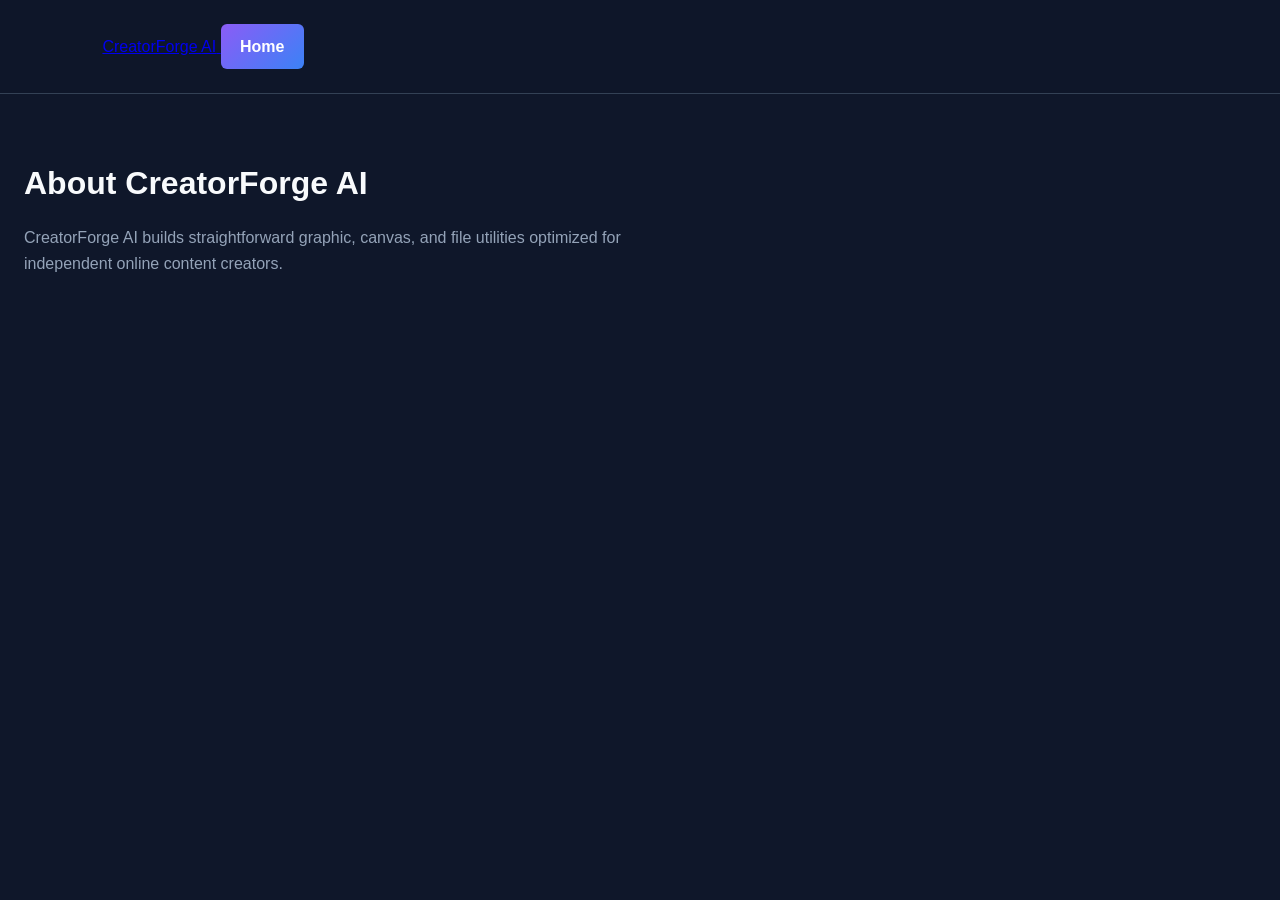
<file: pages/about.html>
<!DOCTYPE html>
<html lang="en">
<head>
    <meta charset="UTF-8">
    <meta name="viewport" content="width=device-width, initial-scale=1.0">
    <title>About Us – CreatorForge AI</title>
    <link rel="stylesheet" href="../css/style.css">
    <link rel="stylesheet" href="../css/components.css">
</head>
<body>
    <header class="navbar">
        <div class="container nav-container">
            <a href="../index.html" class="brand-logo">
                <span class="logo-text">CreatorForge <span class="accent-text">AI</span></span>
            </a>
            <a href="../index.html" class="btn btn-secondary btn-sm">Home</a>
        </div>
    </header>
    <main class="container" style="padding: 4rem 1.5rem;">
        <h1>About CreatorForge AI</h1>
        <p style="color: var(--text-muted); margin-top: 1rem; max-width: 600px;">CreatorForge AI builds straightforward graphic, canvas, and file utilities optimized for independent online content creators.</p>
    </main>
</body>
</html>
</file>
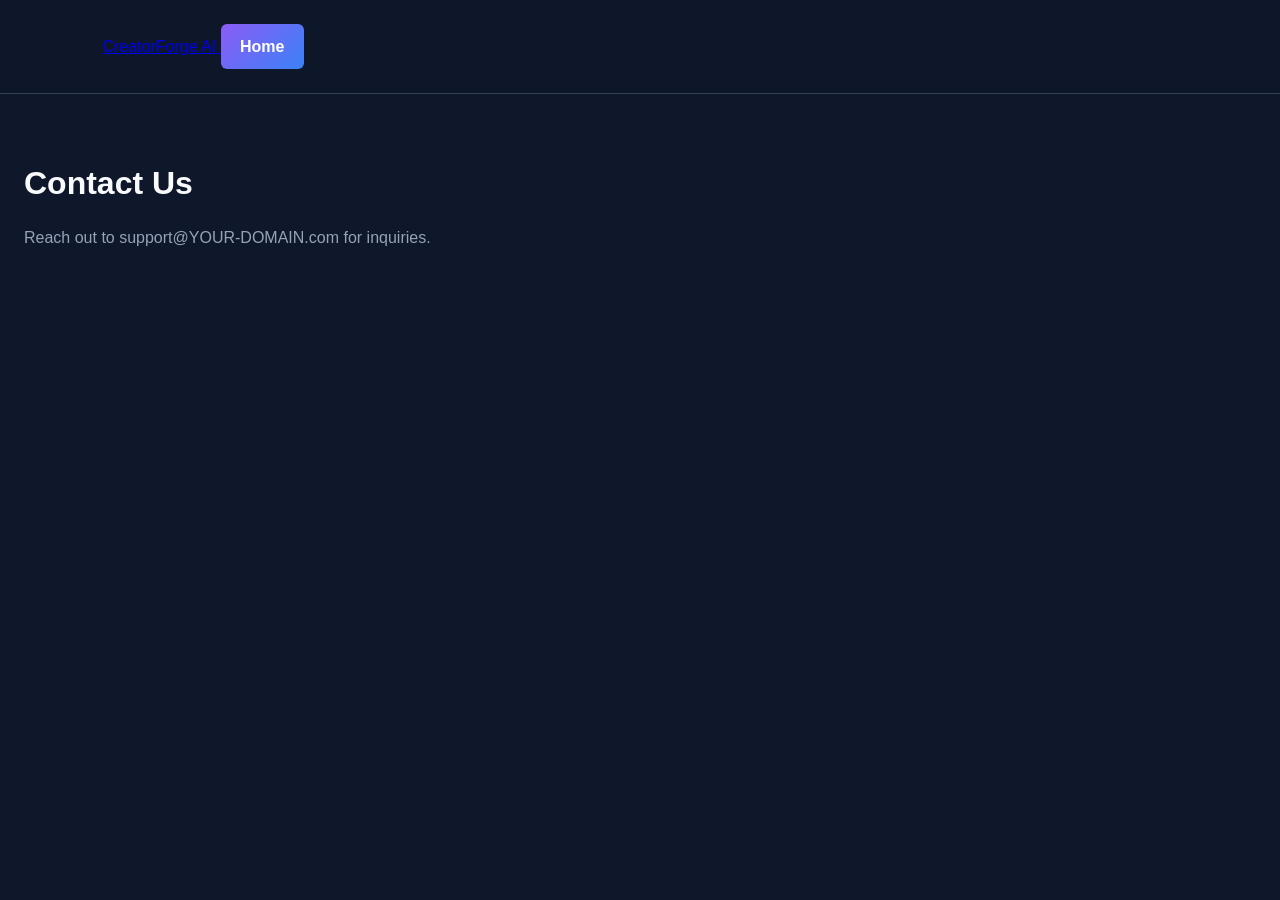
<file: pages/contact.html>
<!DOCTYPE html>
<html lang="en">
<head>
    <meta charset="UTF-8">
    <meta name="viewport" content="width=device-width, initial-scale=1.0">
    <title>Contact – CreatorForge AI</title>
    <link rel="stylesheet" href="../css/style.css">
    <link rel="stylesheet" href="../css/components.css">
</head>
<body>
    <header class="navbar">
        <div class="container nav-container">
            <a href="../index.html" class="brand-logo">
                <span class="logo-text">CreatorForge <span class="accent-text">AI</span></span>
            </a>
            <a href="../index.html" class="btn btn-secondary btn-sm">Home</a>
        </div>
    </header>
    <main class="container" style="padding: 4rem 1.5rem;">
        <h1>Contact Us</h1>
        <p style="color: var(--text-muted); margin-top: 1rem;">Reach out to support@YOUR-DOMAIN.com for inquiries.</p>
    </main>
</body>
</html>
</file>
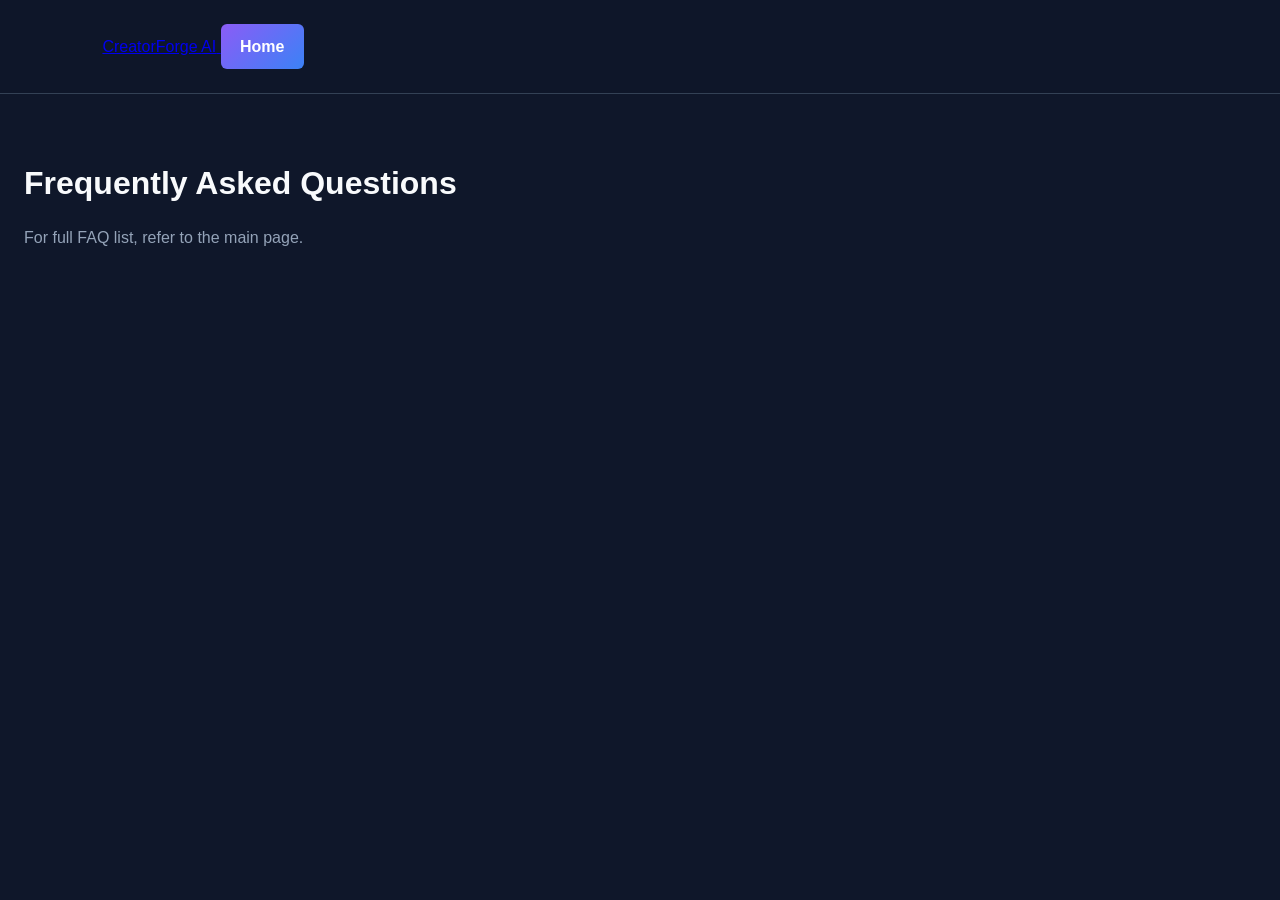
<file: pages/faq.html>
<!DOCTYPE html>
<html lang="en">
<head>
    <meta charset="UTF-8">
    <meta name="viewport" content="width=device-width, initial-scale=1.0">
    <title>FAQ – CreatorForge AI</title>
    <link rel="stylesheet" href="../css/style.css">
    <link rel="stylesheet" href="../css/components.css">
</head>
<body>
    <header class="navbar">
        <div class="container nav-container">
            <a href="../index.html" class="brand-logo">
                <span class="logo-text">CreatorForge <span class="accent-text">AI</span></span>
            </a>
            <a href="../index.html" class="btn btn-secondary btn-sm">Home</a>
        </div>
    </header>
    <main class="container" style="padding: 4rem 1.5rem;">
        <h1>Frequently Asked Questions</h1>
        <p style="color: var(--text-muted); margin-top: 1rem;">For full FAQ list, refer to the main page.</p>
    </main>
</body>
</html>
</file>
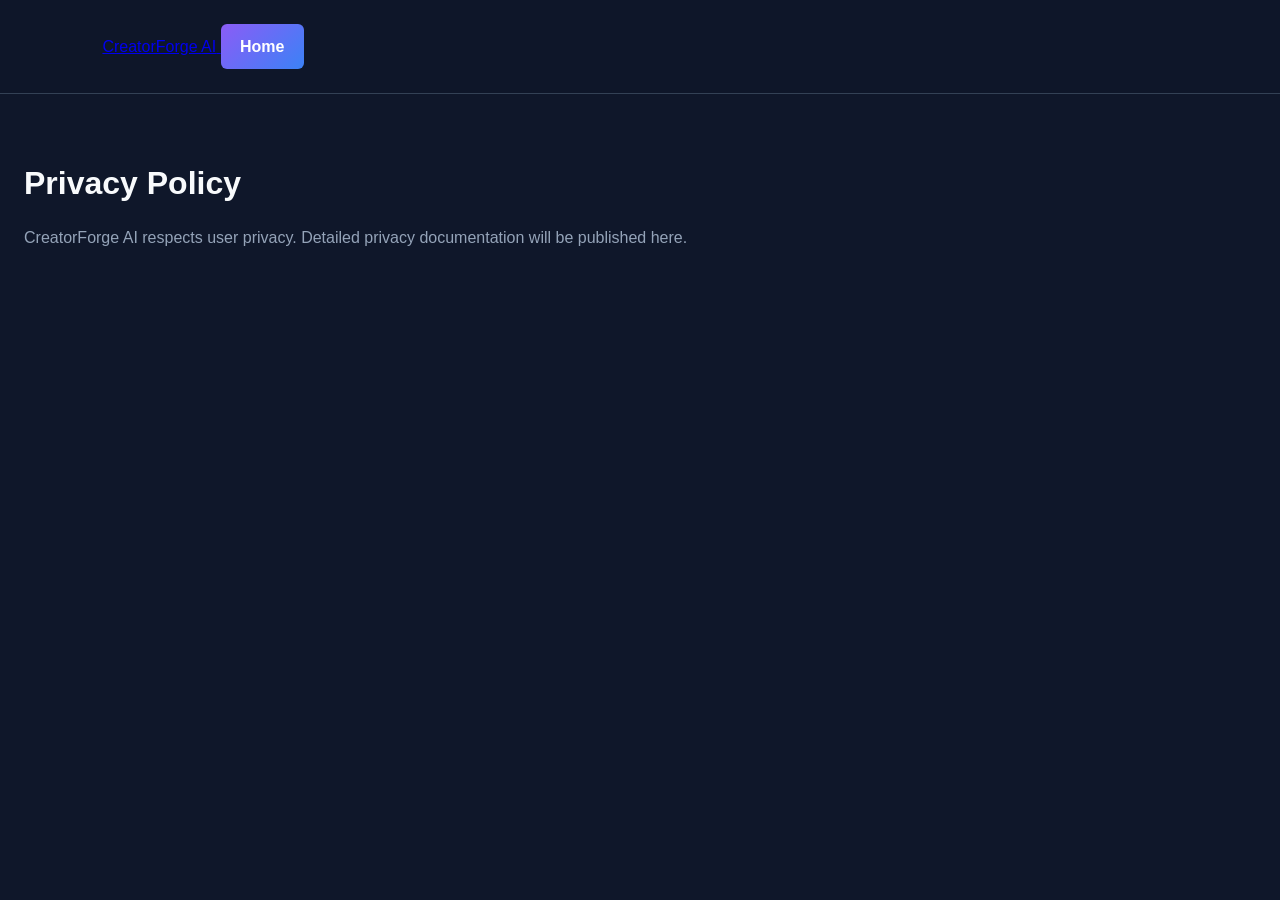
<file: pages/privacy.html>
<!DOCTYPE html>
<html lang="en">
<head>
    <meta charset="UTF-8">
    <meta name="viewport" content="width=device-width, initial-scale=1.0">
    <title>Privacy Policy – CreatorForge AI</title>
    <link rel="stylesheet" href="../css/style.css">
    <link rel="stylesheet" href="../css/components.css">
</head>
<body>
    <header class="navbar">
        <div class="container nav-container">
            <a href="../index.html" class="brand-logo">
                <span class="logo-text">CreatorForge <span class="accent-text">AI</span></span>
            </a>
            <a href="../index.html" class="btn btn-secondary btn-sm">Home</a>
        </div>
    </header>
    <main class="container" style="padding: 4rem 1.5rem;">
        <h1>Privacy Policy</h1>
        <p style="color: var(--text-muted); margin-top: 1rem;">CreatorForge AI respects user privacy. Detailed privacy documentation will be published here.</p>
    </main>
</body>
</html>
</file>
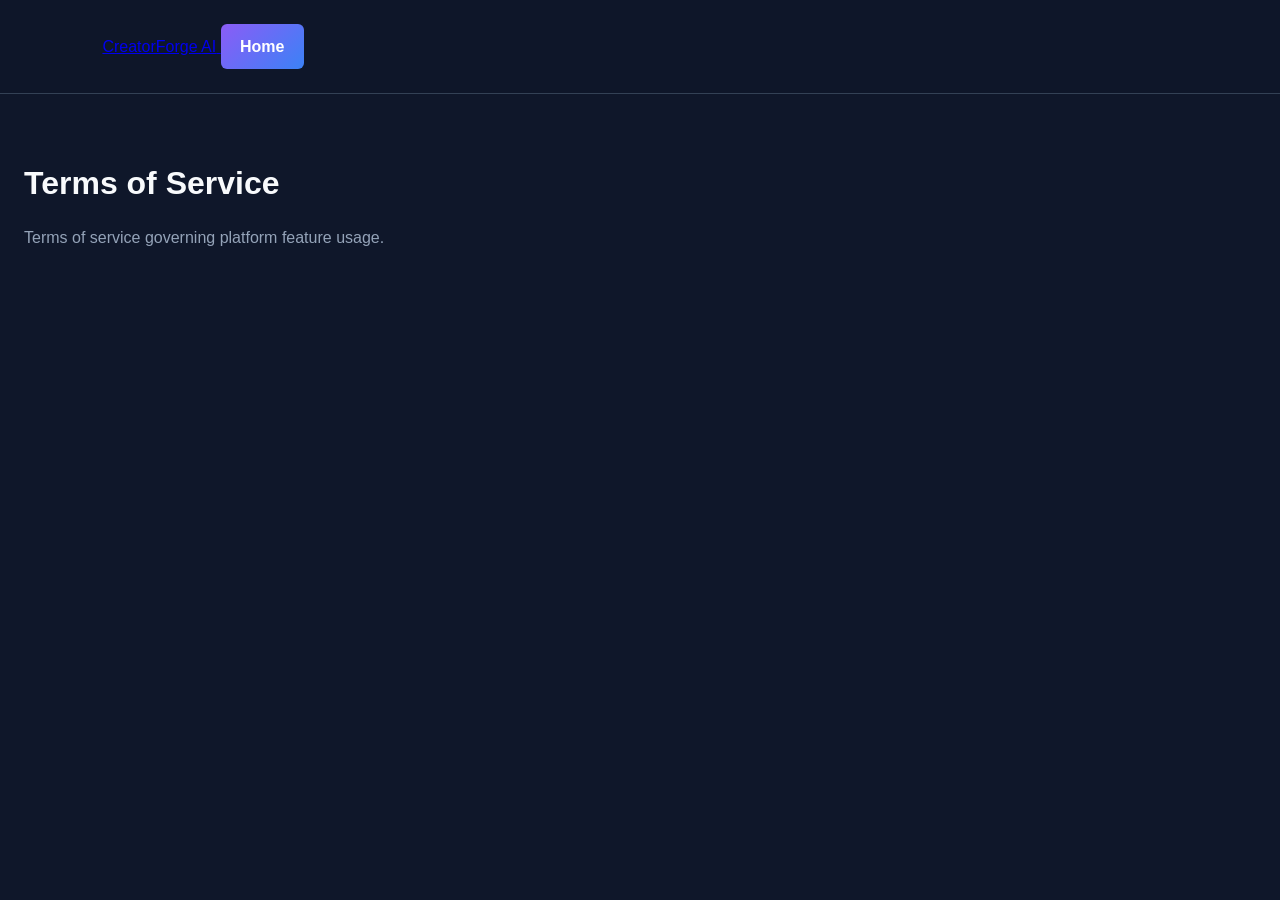
<file: pages/terms.html>
<!DOCTYPE html>
<html lang="en">
<head>
    <meta charset="UTF-8">
    <meta name="viewport" content="width=device-width, initial-scale=1.0">
    <title>Terms of Service – CreatorForge AI</title>
    <link rel="stylesheet" href="../css/style.css">
    <link rel="stylesheet" href="../css/components.css">
</head>
<body>
    <header class="navbar">
        <div class="container nav-container">
            <a href="../index.html" class="brand-logo">
                <span class="logo-text">CreatorForge <span class="accent-text">AI</span></span>
            </a>
            <a href="../index.html" class="btn btn-secondary btn-sm">Home</a>
        </div>
    </header>
    <main class="container" style="padding: 4rem 1.5rem;">
        <h1>Terms of Service</h1>
        <p style="color: var(--text-muted); margin-top: 1rem;">Terms of service governing platform feature usage.</p>
    </main>
</body>
</html>
</file>
<file: css/style.css>
/* CreatorForge AI - Main Stylesheet */
:root {
  --bg-dark: #0f172a;
  --bg-card: #1e293b;
  --accent-purple: #8b5cf6;
  --accent-blue: #3b82f6;
  --text-main: #f8fafc;
  --text-muted: #94a3b8;
  --border-color: #334155;
}

* {
  box-sizing: border-box;
  margin: 0;
  padding: 0;
  font-family: 'Segoe UI', Tahoma, Geneva, Verdana, sans-serif;
}

body {
  background-color: var(--bg-dark);
  color: var(--text-main);
  line-height: 1.6;
}

/* Navbar */
.navbar {
  display: flex;
  justify-content: space-between;
  align-items: center;
  padding: 1.5rem 8%;
  background-color: rgba(15, 23, 42, 0.9);
  backdrop-filter: blur(10px);
  position: sticky;
  top: 0;
  z-index: 100;
  border-bottom: 1px solid var(--border-color);
}

.logo {
  font-size: 1.5rem;
  font-weight: 700;
  color: #fff;
}

.logo span {
  color: var(--accent-purple);
}

/* Hero Section */
.hero {
  text-align: center;
  padding: 5rem 1rem 3rem;
  max-width: 800px;
  margin: 0 auto;
}

.hero h1 {
  font-size: 2.8rem;
  margin-bottom: 1rem;
  background: linear-gradient(135deg, #a78bfa, #38bdf8);
  -webkit-background-clip: text;
  -webkit-text-fill-color: transparent;
}

.hero p {
  color: var(--text-muted);
  font-size: 1.2rem;
  margin-bottom: 2rem;
}

/* Tools Section & Grid */
.tools-section {
  padding: 2rem 8% 5rem;
  max-width: 1200px;
  margin: 0 auto;
}

.tools-section h2 {
  text-align: center;
  margin-bottom: 2.5rem;
  font-size: 2rem;
}

.tools-grid {
  display: grid;
  grid-template-columns: repeat(auto-fit, minmax(250px, 1fr));
  gap: 2rem;
}

.tool-card {
  background-color: var(--bg-card);
  padding: 2rem;
  border-radius: 12px;
  border: 1px solid var(--border-color);
  transition: transform 0.3s ease, border-color 0.3s ease;
  display: flex;
  flex-direction: column;
  justify-content: space-between;
  text-decoration: none;
  color: inherit;
}

.tool-card:hover {
  transform: translateY(-5px);
  border-color: var(--accent-purple);
}

.tool-icon {
  font-size: 2.5rem;
  margin-bottom: 1rem;
}

.tool-card h3 {
  font-size: 1.3rem;
  margin-bottom: 0.5rem;
}

.tool-card p {
  color: var(--text-muted);
  font-size: 0.95rem;
  margin-bottom: 1.5rem;
}

.btn {
  display: inline-block;
  padding: 0.6rem 1.2rem;
  background: linear-gradient(135deg, var(--accent-purple), var(--accent-blue));
  color: #fff;
  text-decoration: none;
  border-radius: 6px;
  font-weight: 600;
  text-align: center;
}

/* Footer */
footer {
  text-align: center;
  padding: 2rem;
  border-top: 1px solid var(--border-color);
  color: var(--text-muted);
  font-size: 0.9rem;
}
</file>
<file: css/components.css>
/* Cards Layout Structure */
.card {
    background: var(--bg-surface);
    border: 1px solid var(--border-color);
    border-radius: var(--radius-md);
    padding: 1.75rem;
    transition: var(--transition);
}

.card:hover {
    border-color: var(--primary);
    transform: translateY(-4px);
    box-shadow: var(--shadow-md);
}

/* Tools Grid */
.tools-grid {
    display: grid;
    grid-template-columns: repeat(auto-fit, minmax(260px, 1fr));
    gap: 1.5rem;
}

.tool-card {
    display: flex;
    flex-direction: column;
    align-items: flex-start;
}

.tool-icon-wrapper {
    width: 48px;
    height: 48px;
    background: rgba(99, 102, 241, 0.1);
    border-radius: var(--radius-sm);
    display: flex;
    align-items: center;
    justify-content: center;
    margin-bottom: 1.25rem;
    color: var(--primary);
}

.tool-icon-wrapper svg {
    width: 24px;
    height: 24px;
}

.tool-card h3 {
    font-size: 1.2rem;
    margin-bottom: 0.5rem;
}

.tool-card p {
    color: var(--text-muted);
    font-size: 0.9rem;
    flex: 1;
}

/* AI Creator Section */
.ai-box-wrapper {
    background: linear-gradient(135deg, rgba(30, 41, 59, 1) 0%, rgba(15, 23, 42, 1) 100%);
    border: 1px solid var(--border-color);
    border-radius: var(--radius-lg);
    padding: 3rem;
    display: grid;
    grid-template-columns: 1fr 1fr;
    gap: 3rem;
    align-items: center;
}

.badge-accent {
    background: rgba(6, 182, 212, 0.1);
    color: var(--accent);
    border-color: rgba(6, 182, 212, 0.3);
}

.ai-info h2 {
    font-size: 2rem;
    margin: 0.75rem 0;
}

.ai-info p {
    color: var(--text-muted);
    margin-bottom: 1.5rem;
}

.prompt-box {
    background: var(--bg-main);
    padding: 1rem;
    border-radius: var(--radius-md);
    border: 1px solid var(--border-color);
    margin-bottom: 1.5rem;
}

.prompt-label {
    font-size: 0.75rem;
    color: var(--text-muted);
    display: block;
    margin-bottom: 0.5rem;

}

.prompt-input-mock {
    display: flex;
    justify-content: space-between;
    align-items: center;
    font-size: 0.875rem;
    color: #CBD5E1;
}

.result-card {
    background: var(--bg-main);
    border-radius: var(--radius-md);
    padding: 1rem;
    border: 1px solid var(--border-color);
    position: relative;
}

.result-badge {
    position: absolute;
    top: 1.5rem;
    right: 1.5rem;
    background: var(--primary);
    font-size: 0.7rem;
    padding: 2px 8px;
    border-radius: var(--radius-full);
    font-weight: 700;
}

.result-mock-image {
    height: 200px;
    background: linear-gradient(45deg, #1E1B4B, #312E81);
    border-radius: var(--radius-sm);
    display: flex;
    align-items: center;
    justify-content: center;
}

.mock-text-bold {
    font-weight: 800;
    font-size: 1.1rem;
    letter-spacing: 1px;
    color: #F43F5E;
    text-shadow: 0 2px 4px rgba(0,0,0,0.5);
}

/* Steps Grid */
.steps-grid {
    display: grid;
    grid-template-columns: repeat(auto-fit, minmax(200px, 1fr));
    gap: 1.5rem;
}

.step-card {
    background: var(--bg-surface);
    border: 1px solid var(--border-color);
    padding: 1.5rem;
    border-radius: var(--radius-md);
}

.step-num {
    font-size: 1.5rem;
    font-weight: 800;
    color: var(--accent);
    margin-bottom: 0.75rem;
}

.step-card h3 {
    font-size: 1.1rem;
    margin-bottom: 0.5rem;
}

.step-card p {
    font-size: 0.875rem;
    color: var(--text-muted);
}

/* Features Grid */
.features-grid {
    display: grid;
    grid-template-columns: repeat(auto-fit, minmax(280px, 1fr));
    gap: 1.5rem;
}

.feature-item {
    background: var(--bg-surface);
    border: 1px solid var(--border-color);
    padding: 1.5rem;
    border-radius: var(--radius-md);
}

.feature-icon {
    font-size: 1.5rem;
    margin-bottom: 0.75rem;
}

.feature-item h3 {
    font-size: 1.1rem;
    margin-bottom: 0.5rem;
}

.feature-item p {
    font-size: 0.875rem;
    color: var(--text-muted);
}

/* Templates Section */
.template-tabs {
    display: flex;
    justify-content: center;
    gap: 0.75rem;
    margin-bottom: 2rem;
    flex-wrap: wrap;
}

.tab-btn {
    background: var(--bg-surface);
    border: 1px solid var(--border-color);
    color: var(--text-muted);
    padding: 0.5rem 1.25rem;
    border-radius: var(--radius-full);
    cursor: pointer;
    font-weight: 600;
    transition: var(--transition);
}

.tab-btn.active, .tab-btn:hover {
    background: var(--primary);
    color: white;
    border-color: var(--primary);
}

.template-grid {
    display: grid;
    grid-template-columns: repeat(auto-fit, minmax(220px, 1fr));
    gap: 1.5rem;
}

.template-card {
    background: var(--bg-surface);
    border: 1px solid var(--border-color);
    border-radius: var(--radius-md);
    overflow: hidden;

}

.template-thumb {
    height: 140px;
    display: flex;
    align-items: center;
    justify-content: center;
    font-weight: 700;
    font-size: 0.9rem;
}

.thumb-yt-1 { background: linear-gradient(135deg, #0F172A, #EF4444); }
.thumb-ig-1 { background: linear-gradient(135deg, #833AB4, #FD1D1D); }
.thumb-biz-1 { background: linear-gradient(135deg, #1E3A8A, #3B82F6); }
.thumb-game-1 { background: linear-gradient(135deg, #064E3B, #10B981); }

.template-meta {
    padding: 1rem;
    display: flex;
    justify-content: space-between;
    align-items: center;
}

.template-meta h4 {
    font-size: 0.875rem;
}

.badge-sm {
    font-size: 0.7rem;
    background: var(--bg-main);
    padding: 2px 6px;
    border-radius: 4px;
    color: var(--text-muted);
}

/* CTA Section */
.cta-banner-section {
    padding: 3rem 0;
}

.cta-box {
    background: linear-gradient(135deg, var(--primary) 0%, #4338CA 100%);
    padding: 3.5rem 2rem;
    border-radius: var(--radius-lg);
    color: white;
}

.cta-box h2 {
    font-size: 2.25rem;
    font-weight: 800;
    margin-bottom: 0.75rem;
}

.cta-box p {
    font-size: 1.1rem;
    margin-bottom: 1.75rem;
    opacity: 0.9;
}

/* FAQ Accordion */
.faq-accordion {
    max-width: 800px;
    margin: 0 auto;
    display: flex;
    flex-direction: column;
    gap: 1rem;
}

.faq-item {
    background: var(--bg-surface);
    border: 1px solid var(--border-color);
    border-radius: var(--radius-md);
    overflow: hidden;
}

.faq-question {
    width: 100%;
    text-align: left;
    padding: 1.25rem 1.5rem;
    background: none;
    border: none;
    color: var(--text-main);
    font-size: 1rem;
    font-weight: 600;
    display: flex;
    justify-content: space-between;
    align-items: center;
    cursor: pointer;
}

.faq-icon {
    font-size: 1.25rem;
    transition: var(--transition);
}

.faq-answer {
    max-height: 0;
    overflow: hidden;
    transition: max-height 0.3s ease;
    padding: 0 1.5rem;
    color: var(--text-muted);
    font-size: 0.95rem;
}

.faq-item.active .faq-answer {
    padding: 0 1.5rem 1.25rem 1.5rem;
}

.faq-item.active .faq-icon {
    transform: rotate(45deg);
}
</file>
